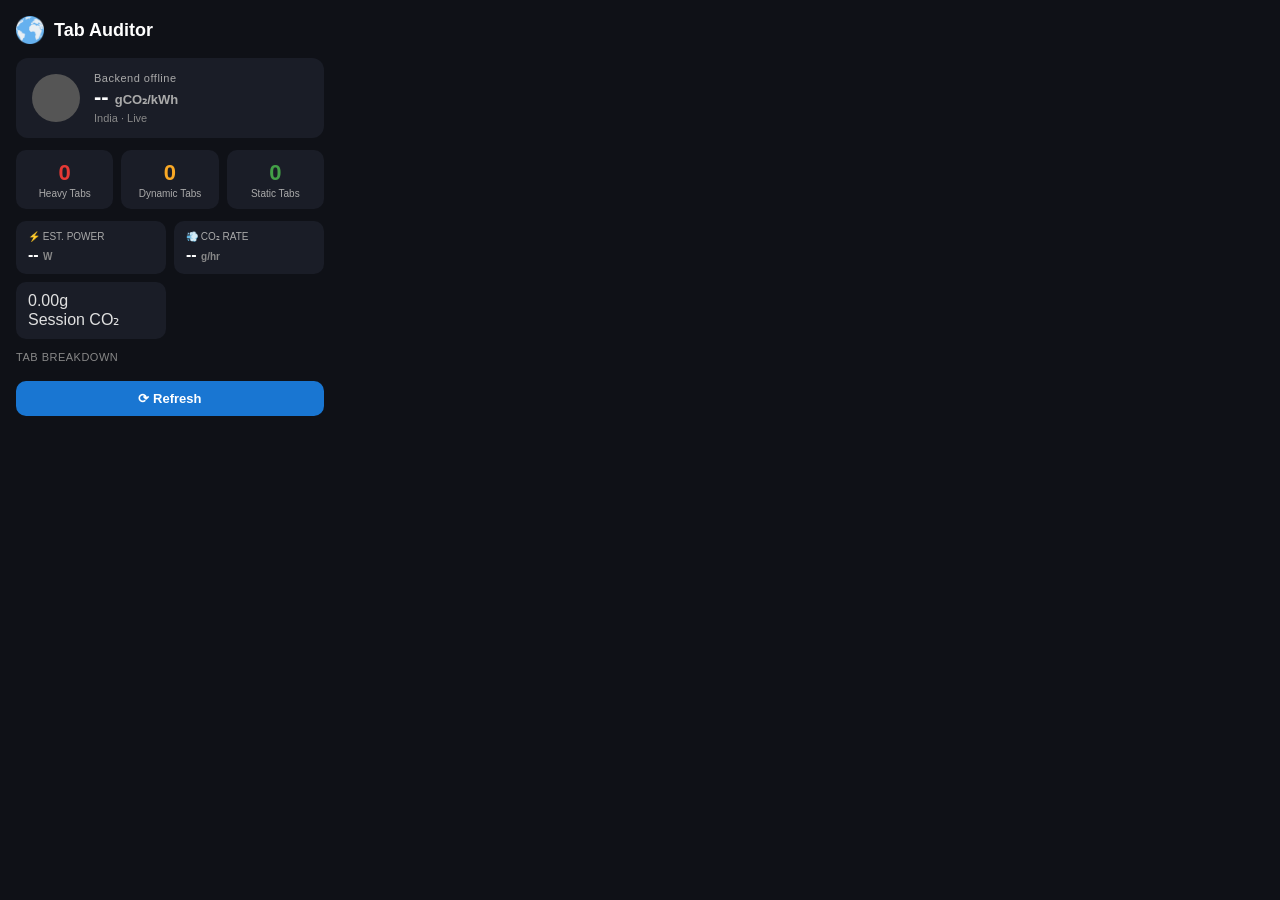
<file: extension/popup/index.html>
<!DOCTYPE html>
<html lang="en">
<head>
  <meta charset="UTF-8" />
  <meta name="viewport" content="width=device-width, initial-scale=1.0"/>
  <title>Tab Auditor</title>
  <style>
    * { margin: 0; padding: 0; box-sizing: border-box; }

    body {
      width: 340px;
      background: #0f1117;
      color: #e0e0e0;
      font-family: 'Segoe UI', sans-serif;
      padding: 16px;
    }

    .header {
      display: flex;
      align-items: center;
      gap: 10px;
      margin-bottom: 14px;
    }
    .header img { width: 28px; height: 28px; }
    .header h1 { font-size: 18px; font-weight: 700; color: #fff; }

    /* Traffic Light Card */
    .carbon-card {
      background: #1a1d27;
      border-radius: 12px;
      padding: 14px 16px;
      display: flex;
      align-items: center;
      gap: 14px;
      margin-bottom: 12px;
    }
    .light {
      width: 48px; height: 48px;
      border-radius: 50%;
      flex-shrink: 0;
    }
    .light.red    { background: #e53935; box-shadow: 0 0 16px #e5393588; }
    .light.yellow { background: #f9a825; box-shadow: 0 0 16px #f9a82588; }
    .light.green  { background: #43a047; box-shadow: 0 0 16px #43a04788; }
    .light.grey   { background: #555; }

    .carbon-info { flex: 1; }
    .carbon-info .label { font-size: 11px; color: #aaa; letter-spacing: 0.5px; }
    .carbon-info .intensity { font-size: 22px; font-weight: 700; color: #fff; }
    .carbon-info .sublabel { font-size: 11px; color: #888; margin-top: 2px; }

    /* Stats Row */
    .stats-row {
      display: grid;
      grid-template-columns: repeat(3, 1fr);
      gap: 8px;
      margin-bottom: 12px;
    }
    .stat-box {
      background: #1a1d27;
      border-radius: 10px;
      padding: 10px 8px;
      text-align: center;
    }
    .stat-box .count { font-size: 22px; font-weight: 700; }
    .stat-box .type  { font-size: 10px; color: #aaa; margin-top: 2px; }
    .stat-box.heavy   .count { color: #e53935; }
    .stat-box.dynamic .count { color: #f9a825; }
    .stat-box.static  .count { color: #43a047; }

    /* Power + CO2 row */
    .metrics-row {
      display: grid;
      grid-template-columns: 1fr 1fr;
      gap: 8px;
      margin-bottom: 12px;
    }
    .metric-box {
      background: #1a1d27;
      border-radius: 10px;
      padding: 10px 12px;
    }
    .metric-box .m-label { font-size: 10px; color: #aaa; margin-bottom: 4px; }
    .metric-box .m-value { font-size: 16px; font-weight: 700; color: #fff; }
    .metric-box .m-unit  { font-size: 10px; color: #888; }

    /* Pending Download Card */
    .decision-card {
      background: #1d1820;
      border: 1px solid #f9a82544;
      border-radius: 12px;
      padding: 14px 14px 12px;
      margin-bottom: 12px;
    }
    .decision-card.hidden { display: none; }
    .decision-top {
      display: flex;
      align-items: flex-start;
      justify-content: space-between;
      gap: 10px;
      margin-bottom: 10px;
    }
    .decision-kicker {
      font-size: 10px;
      color: #f9a825;
      text-transform: uppercase;
      letter-spacing: 0.7px;
      margin-bottom: 4px;
      font-weight: 700;
    }
    .decision-title {
      font-size: 13px;
      line-height: 1.35;
      color: #fff;
      font-weight: 600;
      word-break: break-word;
    }
    .decision-pill {
      flex-shrink: 0;
      font-size: 10px;
      font-weight: 700;
      color: #f9a825;
      background: #f9a82522;
      border-radius: 999px;
      padding: 5px 8px;
    }
    .decision-copy {
      font-size: 12px;
      color: #c9c9d1;
      line-height: 1.45;
      margin-bottom: 10px;
    }
    .decision-metrics {
      display: grid;
      grid-template-columns: 1fr 1fr;
      gap: 8px;
      margin-bottom: 10px;
    }
    .decision-metric {
      background: #ffffff08;
      border-radius: 10px;
      padding: 10px;
    }
    .decision-metric .label {
      font-size: 10px;
      color: #999;
      margin-bottom: 4px;
      text-transform: uppercase;
      letter-spacing: 0.4px;
    }
    .decision-metric .value {
      font-size: 14px;
      font-weight: 700;
      color: #fff;
    }
    .decision-actions {
      display: grid;
      grid-template-columns: 1fr 1fr 1fr;
      gap: 8px;
    }
    .decision-btn {
      border: none;
      border-radius: 10px;
      padding: 10px 8px;
      font-size: 12px;
      font-weight: 700;
      cursor: pointer;
      transition: opacity 0.2s;
    }
    .decision-btn:hover { opacity: 0.86; }
    .decision-btn.resume {
      background: #2e7d32;
      color: #fff;
    }
    .decision-btn.defer {
      background: #f9a825;
      color: #111;
    }
    .decision-btn.cancel {
      background: #b71c1c;
      color: #fff;
    }

    /* Alert Banner */
    .alert-banner {
      background: #2d1a1a;
      border: 1px solid #e5393566;
      border-radius: 10px;
      padding: 10px 12px;
      font-size: 12px;
      color: #ff8a80;
      margin-bottom: 12px;
    }
    .alert-banner.hidden { display: none; }

    /* Tab breakdown */
    .section-title {
      font-size: 11px;
      color: #888;
      letter-spacing: 0.5px;
      text-transform: uppercase;
      margin-bottom: 6px;
    }
    .tabs-list {
      background: #1a1d27;
      border-radius: 10px;
      overflow: hidden;
      margin-bottom: 12px;
    }
    .tab-row {
      display: flex;
      align-items: center;
      padding: 8px 12px;
      border-bottom: 1px solid #ffffff0d;
      gap: 8px;
    }
    .tab-row:last-child { border-bottom: none; }
    .tab-dot {
      width: 8px; height: 8px;
      border-radius: 50%;
      flex-shrink: 0;
    }
    .dot-red    { background: #e53935; }
    .dot-yellow { background: #f9a825; }
    .dot-green  { background: #43a047; }

    .tab-name {
      flex: 1;
      font-size: 12px;
      white-space: nowrap;
      overflow: hidden;
      text-overflow: ellipsis;
      color: #ddd;
    }
    .tab-power {
      font-size: 11px;
      color: #aaa;
      margin-right: 6px;
    }
    .tab-badge {
      font-size: 9px;
      padding: 2px 6px;
      border-radius: 4px;
      font-weight: 600;
    }
    .badge-heavy   { background: #e5393522; color: #e53935; }
    .badge-dynamic { background: #f9a82522; color: #f9a825; }
    .badge-static  { background: #43a04722; color: #43a047; }

    /* Buttons */
    .btn-row {
      display: flex;
      gap: 8px;
      margin-bottom: 10px;
    }
    .btn {
      flex: 1;
      padding: 10px;
      border: none;
      border-radius: 10px;
      font-size: 13px;
      font-weight: 600;
      cursor: pointer;
      transition: opacity 0.2s;
    }
    .btn:hover { opacity: 0.85; }
    .btn-refresh      { background: #1976d2; color: #fff; }
    .btn-close-heavy  { background: #b71c1c; color: #fff; }
    .btn-close-heavy.hidden { display: none; }
  </style>
</head>
<body>

  <div class="header">
    <img src="../icons/globe.png" alt="icon"/>
    <h1>Tab Auditor</h1>
  </div>

  <!-- Pending Download Decision -->
  <div class="decision-card hidden" id="decision-card">
    <div class="decision-top">
      <div>
        <div class="decision-kicker">Download decision needed</div>
        <div class="decision-title" id="decision-file-name">Waiting for download…</div>
      </div>
      <div class="decision-pill">PAUSED</div>
    </div>

    <div class="decision-copy" id="decision-copy">
      EcoSync paused this download. Open it now or defer it to a cleaner grid window.
    </div>

    <div class="decision-metrics">
      <div class="decision-metric">
        <div class="label">File size</div>
        <div class="value" id="decision-file-size">--</div>
      </div>
      <div class="decision-metric">
        <div class="label">Estimated carbon</div>
        <div class="value" id="decision-carbon">--</div>
      </div>
    </div>

    <div class="decision-actions">
      <button class="decision-btn resume" id="decision-resume-btn">Resume</button>
      <button class="decision-btn defer" id="decision-defer-btn">Defer</button>
      <button class="decision-btn cancel" id="decision-cancel-btn">Cancel</button>
    </div>
  </div>

  <!-- Carbon Card -->
  <div class="carbon-card">
    <div class="light grey" id="traffic-light"></div>
    <div class="carbon-info">
      <div class="label" id="grid-label">Loading grid data...</div>
      <div class="intensity"><span id="intensity">--</span> <span style="font-size:13px;color:#aaa">gCO₂/kWh</span></div>
      <div class="sublabel">India · Live</div>
    </div>
  </div>

  <!-- Tab Counts -->
  <div class="stats-row">
    <div class="stat-box heavy">
      <div class="count" id="heavy-count">0</div>
      <div class="type">Heavy Tabs</div>
    </div>
    <div class="stat-box dynamic">
      <div class="count" id="dynamic-count">0</div>
      <div class="type">Dynamic Tabs</div>
    </div>
    <div class="stat-box static">
      <div class="count" id="static-count">0</div>
      <div class="type">Static Tabs</div>
    </div>
  </div>

  <!-- Power + CO2 Metrics -->
  <div class="metrics-row">
    <div class="metric-box">
      <div class="m-label">⚡ EST. POWER</div>
      <div class="m-value"><span id="total-power">--</span> <span class="m-unit">W</span></div>
    </div>
    <div class="metric-box">
      <div class="m-label">💨 CO₂ RATE</div>
      <div class="m-value"><span id="co2-rate">--</span> <span class="m-unit">g/hr</span></div>
    </div>
    <div class="metric-box">
        <div class="metric-value" id="session-co2">0.00g</div>
        <div class="metric-label">Session CO₂</div>
    </div>
  </div>

  <!-- Alert Banner -->
  <div class="alert-banner hidden" id="alert-banner">
    <span id="alert-msg"></span>
  </div>

  <!-- All Tabs Breakdown -->
  <div class="section-title">Tab Breakdown</div>
  <div class="tabs-list" id="tabs-list"></div>

  <!-- Buttons -->
  <div class="btn-row">
    <button class="btn btn-refresh" id="refresh-btn">⟳ Refresh</button>
    <button class="btn btn-close-heavy hidden" id="close-heavy-btn">🗑 Close All Heavy</button>
  </div>

  <script src="popup.js"></script>
</body>
</html>
</file>
